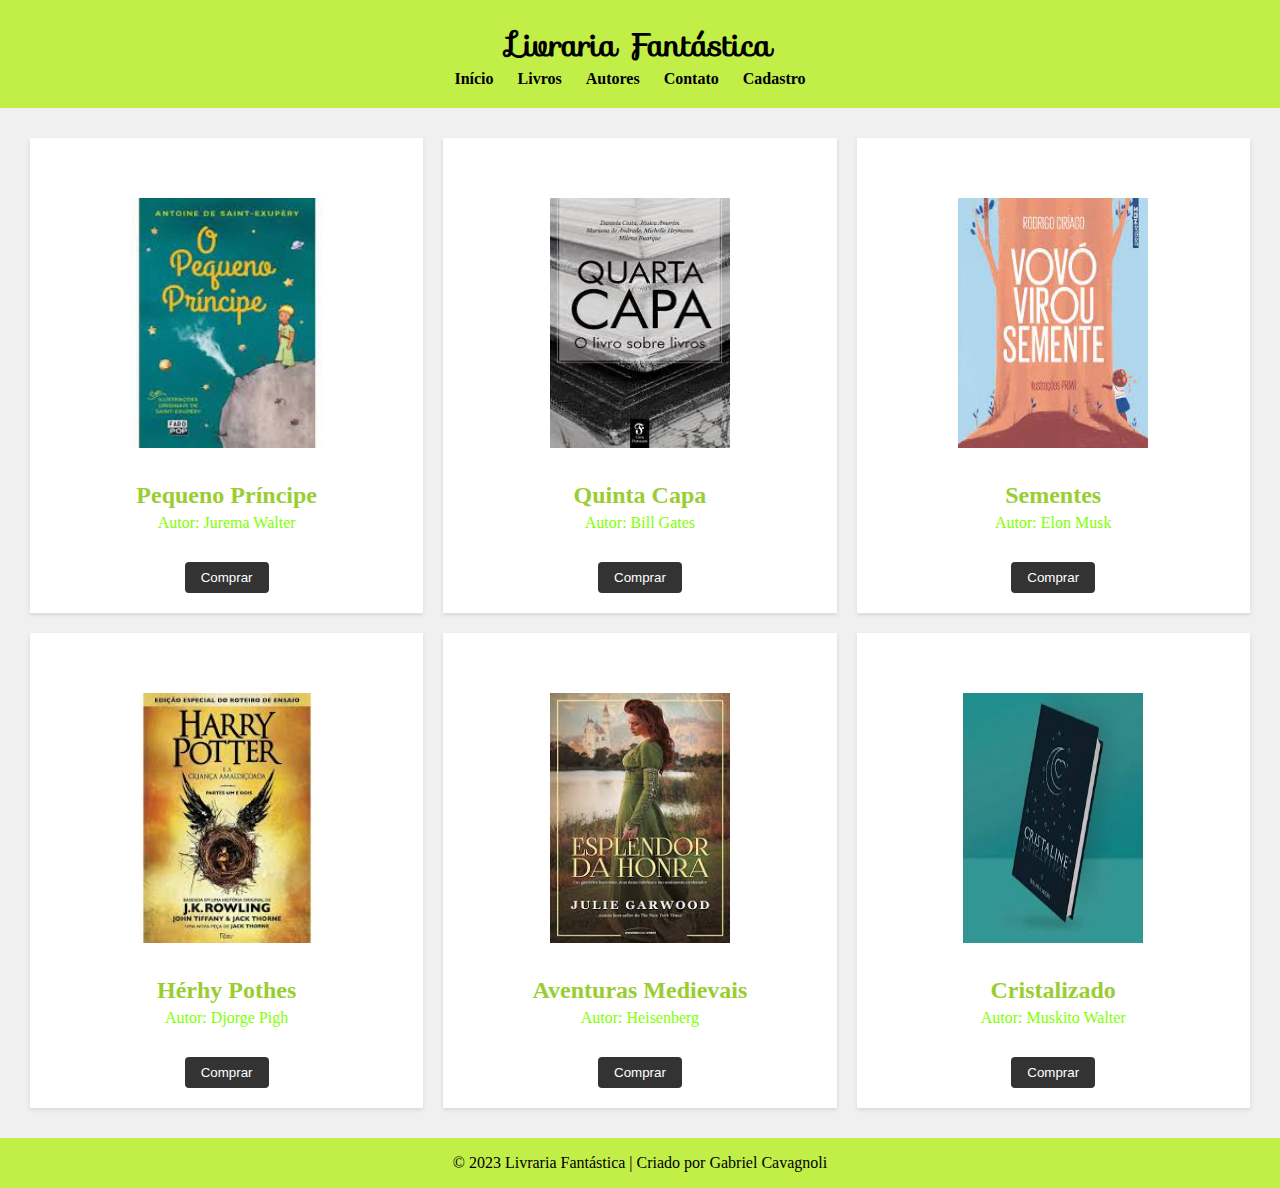
<file: index.html>
<!DOCTYPE html>
<html lang="pt-br">
<head>
    <meta charset="UTF-8">
    <meta name="viewport" content="width=device-width, initial-scale=1.0">
    <link rel="stylesheet" href="assets/css/styles.css">
    <title>Livraria</title>
</head>
<link href='https://fonts.googleapis.com/css?family=Sofia' rel='stylesheet'/>

<body>
    <header>
        <h1>Livraria Fantástica</h1>
        <nav id="nav">
            <ul id="menu" class="active">
                <li><a href="index.html">Início</a></li>
                <li><a href="#">Livros</a></li>
                <li><a href="#">Autores</a></li>
                <li><a href="#">Contato</a></li>
                <li><a href="cadastro.html">Cadastro</a></li>
            </ul>
        </nav>
    </header>

    <main>
        <section class="cards">
            <div class="card">
                <img height="250px" width="270px" style="margin-top: 40px;" src="Img/1.jpg" alt="Livro 1">
                <h2 style="margin-top: 30px; color:yellowgreen">Pequeno Príncipe</h2>
                <p style="margin-top: 5px; margin-bottom: 20px; color: chartreuse">Autor: Jurema Walter</p>
                <button>Comprar</button>
            </div>

            <div class="card">
                <img height="250px" width="180px" style="margin-top: 40px;" src="Img/2.jpg" alt="Livro 2">
                <h2 style="margin-top: 30px; color:yellowgreen">Quinta Capa</h2>
                <p style="margin-top: 5px; margin-bottom: 20px; color: chartreuse">Autor: Bill Gates</p>
                <button>Comprar</button>
            </div>

            <div class="card">
                <img height="250px" width="190px"  style="margin-top: 40px;" src="Img/3.jpg" alt="Livro 3">
                <h2 style="margin-top: 30px; color:yellowgreen">Sementes</h2>
                <p style="margin-top: 5px; margin-bottom: 20px; color: chartreuse">Autor: Elon Musk</p>
                <button>Comprar</button>
            </div>

            <div class="card">
                <img height="250px" width="240px"  style="margin-top: 40px;" src="Img/6.jpg" alt="Livro 3">
                <h2 style="margin-top: 30px; color:yellowgreen">Hérhy Pothes</h2>
                <p style="margin-top: 5px; margin-bottom: 20px; color: chartreuse">Autor: Djorge Pigh</p>
                <button>Comprar</button>
            </div>

            <div class="card">
                <img height="250px" width="180px" style="margin-top: 40px;" src="Img/5.jpg" alt="Livro 3">
                <h2 style="margin-top: 30px; color:yellowgreen">Aventuras Medievais</h2>
                <p style="margin-top: 5px; margin-bottom: 20px; color: chartreuse">Autor: Heisenberg</p>
                <button>Comprar</button>
            </div>

            <div class="card">
                <img height="250px" width="180px"  style="margin-top: 40px;" src="Img/4.jpg" alt="Livro 3">
                <h2 style="margin-top: 30px; color:yellowgreen">Cristalizado</h2>
                <p style="margin-top: 5px; margin-bottom: 20px; color: chartreuse">Autor: Muskito Walter</p>
                <button>Comprar</button>
            </div>
        </section>
    </main>

    <footer>
        <p>&copy; 2023 Livraria Fantástica | Criado por Gabriel Cavagnoli</p>
    </footer>
</body>
</html>
</file>
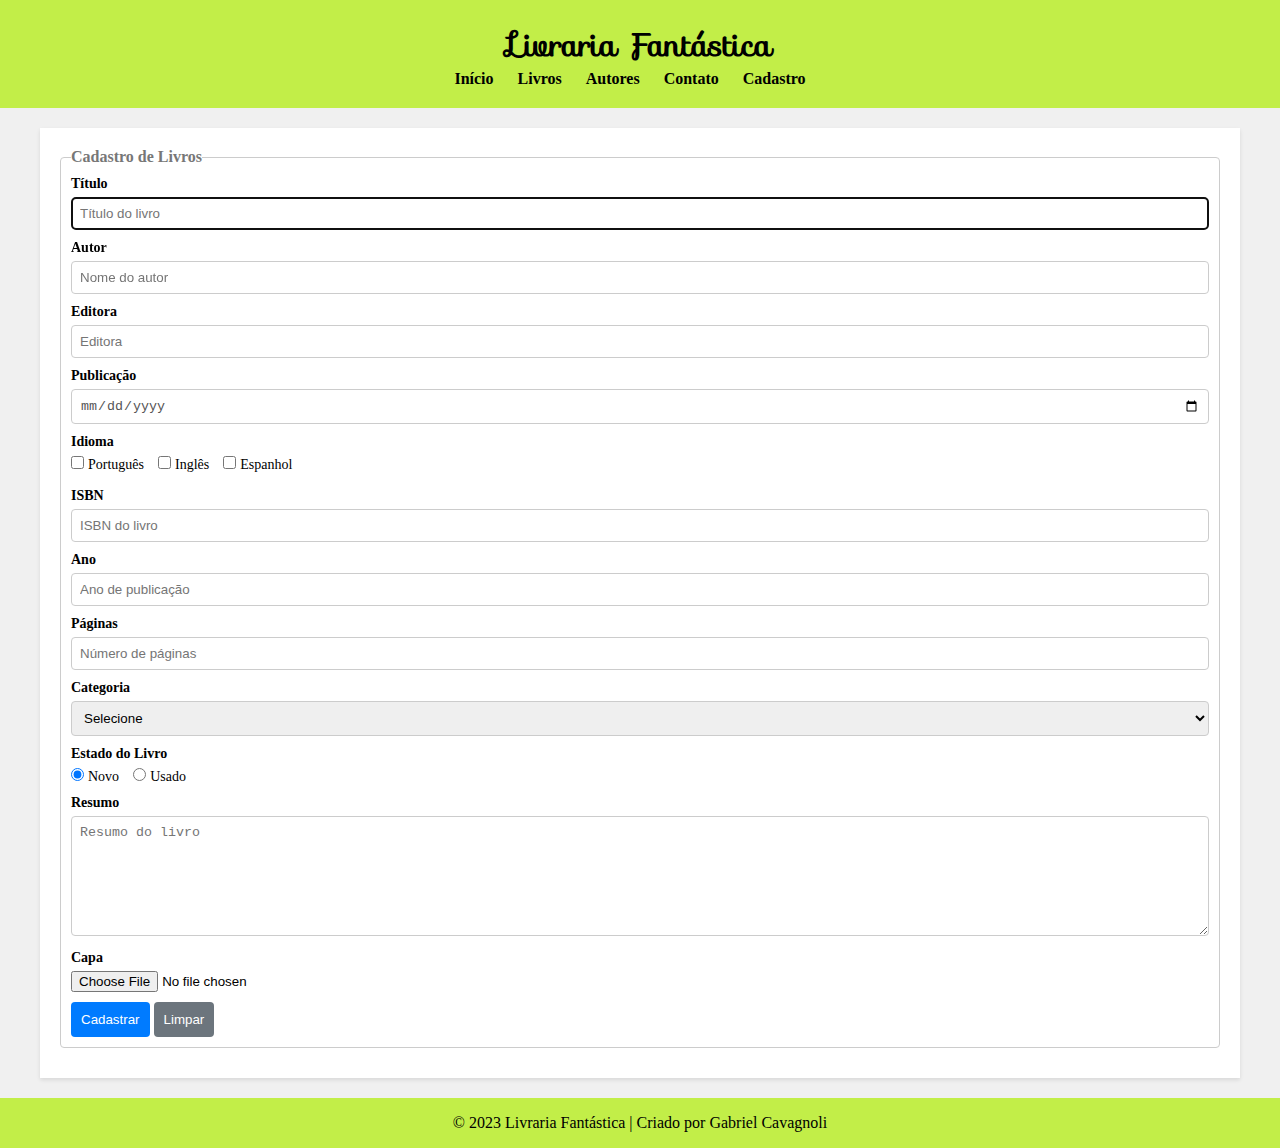
<file: cadastro.html>
<!DOCTYPE html>
<html lang="pt-br">
<head>
    <meta charset="UTF-8">
    <meta name="viewport" content="width=device-width, initial-scale=1.0">
    <link rel="stylesheet" href="assets/css/styles.css">
    <title>Cadastro de Livros</title>
</head>
    
<body>
    
    <header>
        <h1>Livraria Fantástica</h1>
        <nav>
            <ul>
                <li><a href="index.html">Início</a></li>
                <li><a href="#">Livros</a></li>
                <li><a href="#">Autores</a></li>
                <li><a href="#">Contato</a></li>
                <li><a href="cadastro.html">Cadastro</a></li>
            </ul>
        </nav>
    </header>
    <main>
        
        <section class="container">
             <form>
      <fieldset>
          <legend>Cadastro de Livros</legend>
  
          <div class="input-container">
              <label for="titulo">Título</label>
              <input type="text" name="titulo" id="titulo" placeholder="Título do livro" required autofocus>
          </div>
          <div class="input-container">
    <label for="autor">Autor</label>
    <input type="text" name="autor" id="autor" placeholder="Nome do autor" required>
</div>

<div class="input-container">
    <label for="editora">Editora</label>
    <input type="text" name="editora" id="editora" placeholder="Editora" required>
</div>
  <div class="input-container">
    <label for="dtpublicacao">Publicação</label>
    <input type="date" name="dtpublicacao" id="dtpublicacao" required>
</div>
  <div class="input-container">
    <label>Idioma</label>
    <div class="input-check">
        <input type="checkbox" name="idioma" value="Português" id="portugues">
        <label for="portugues">Português</label>
    </div>
    <div class="input-check">
        <input type="checkbox" name="idioma" value="Inglês" id="ingles">
        <label for="ingles">Inglês</label>
    </div>
    <div class="input-check">
        <input type="checkbox" name="idioma" value="Espanhol" id="espanhol">
        <label for="espanhol">Espanhol</label>
    </div>
</div>
  <div class="input-container">
    <label for="isbn">ISBN</label>
    <input type="text" name="isbn" id="isbn" placeholder="ISBN do livro" pattern="\d{3}-\d{10}" required>
</div>
  <div class="input-container">
    <label for="ano">Ano</label>
    <input type="number" name="ano" id="ano" placeholder="Ano de publicação" required>
</div>

<div class="input-container">
    <label for="paginas">Páginas</label>
    <input type="number" name="paginas" id="paginas" placeholder="Número de páginas" required>
</div>
  <div class="input-container">
    <label for="categoria">Categoria</label>
    <select name="categoria" id="categoria" required>
        <option value="">Selecione</option>
        <option value="Ação">Ação</option>
        <option value="Aventura">Aventura</option>
        <option value="Comédia">Comédia</option>
        <option value="Drama">Drama</option>
        <option value="Ficção Científica">Ficção Científica</option>
        <option value="Romance">Romance</option>
        <option value="Suspense">Suspense</option>
        <option value="Terror">Terror</option>
    </select>
</div>
  <div class="input-container">
    <label>Estado do Livro</label>
    <div class="radio-group">
        <input type="radio" name="situacao" id="novo" value="Novo" required checked>
        <label for="novo">Novo</label>
      
        <input type="radio" name="situacao" id="usado" value="Usado" required>
        <label for="usado">Usado</label>
    </div>
</div>
  <div class="input-container">
    <label for="resumo">Resumo</label>
    <textarea name="resumo" id="resumo" placeholder="Resumo do livro" rows="5" required></textarea>
</div>
  <div class="input-container">
    <label for="capa">Capa</label>
    <input type="file" name="capa" id="capa" accept="image/*">
</div>
  <div class="actions">
    <button type="submit">Cadastrar</button>
    <button type="reset">Limpar</button>
</div>
      </fieldset>
    </form>
        </section>
      </main>
    </body>
    <footer>
      <p>&copy; 2023 Livraria Fantástica | Criado por Gabriel Cavagnoli</p>
  </footer>
</html>
</file>
<file: assets/css/styles.css>
@import url(https://fonts.googleapis.com/css?family=Sofia);

h1 {
    font-family: Sofia;
}

#nav ul#menu li.active {
    background-color: rgb(19, 228, 19);
}

#nav ul#menu li:hover {

    background-color: rgb(27, 209, 27);
    padding: 5px;
    border-radius: 15px;
}

* {
    margin: 0; 
    padding: 0; 
    box-sizing: border-box;
}

body {
    font-family: so;
    background-color: #f0f0f0;
}

header {
    background-color: #c2ee48;
    color: #000000;
    text-align: center;
    padding: 20px 20px 20px 20px;
    padding: 20px;
}

nav ul {
    list-style: none; 
}

nav li {
    display: inline; 
    margin-right: 20px;
}

nav a {
    text-decoration: none; 
    font-weight: bold; 
    color: #000000;
}

main {
    padding: 20px;
    overflow: hidden; }

    .card {
        width: calc(33.33% - 20px); 
        margin: 10px; 
        padding: 20px;
        background-color: #fff;
        box-shadow: 0 2px 4px rgba(0, 0, 0, 0.1);
        text-align: center;
        float: left; 
    }

    footer {
        background-color: #c2ee48;
        color: #000000;
        text-align: center;
        padding: 1rem;
    }

    .card button {
        background-color: #333;
        color: #fff;
        border: none;
        padding: 8px 16px;
        margin-top: 10px;
        cursor: pointer; 
        transition: background-color 0.3s ease; 
    }
    
    .card button:hover {
        background-color: #555; 
    }

.container {
    width: 1200px;
    max-width: 100%;
    margin: 0 auto;
    padding: 20px;
    background-color: #fff;
    box-shadow: 0 2px 4px rgba(0, 0, 0, 0.1);
}

form {
  overflow: hidden;
}

form fieldset {
  border: 1px solid #ccc;
  border-radius: 4px;
  padding: 10px;
  margin-bottom: 10px;
}

form legend {
  font-weight: bold;
  color: #777;
}


.input-container {
    margin-bottom: 10px;
}

.input-container label {
    display: block;
    margin-bottom: 5px;
    font-weight: bold;
    font-size: 14px;
}

input[type="text"],
input[type="date"],
input[type="number"] {
  width: 100%;
  padding: 8px;
  border: 1px solid #ccc;
  border-radius: 4px;
  color: #555;
}
.radio-group label {
  display: inline;
  margin-right: 10px;
  font-weight: normal;
}

.input-check {
    display: inline-block;
    margin-right: 10px;
}

.input-check input[type="checkbox"] + label {
    display: inline-block;
    font-weight: normal;
}
textarea {
  width: 100%;
  padding: 8px;
  border: 1px solid #ccc;
  border-radius: 4px;
  resize: vertical; 
  height: 120px; 
}

select {
  width: 100%;
  padding: 8px;
  border: 1px solid #ccc;
  border-radius: 4px;
}
button {
  background-color: #007bff;
  color: white;
  border: none;
  border-radius: 4px;
  padding: 10px;
  cursor: pointer;
}


button[type="reset"] {
  background-color: #6c757d;
}


button:hover {
  background-color: #0056b3;
}
</file>
